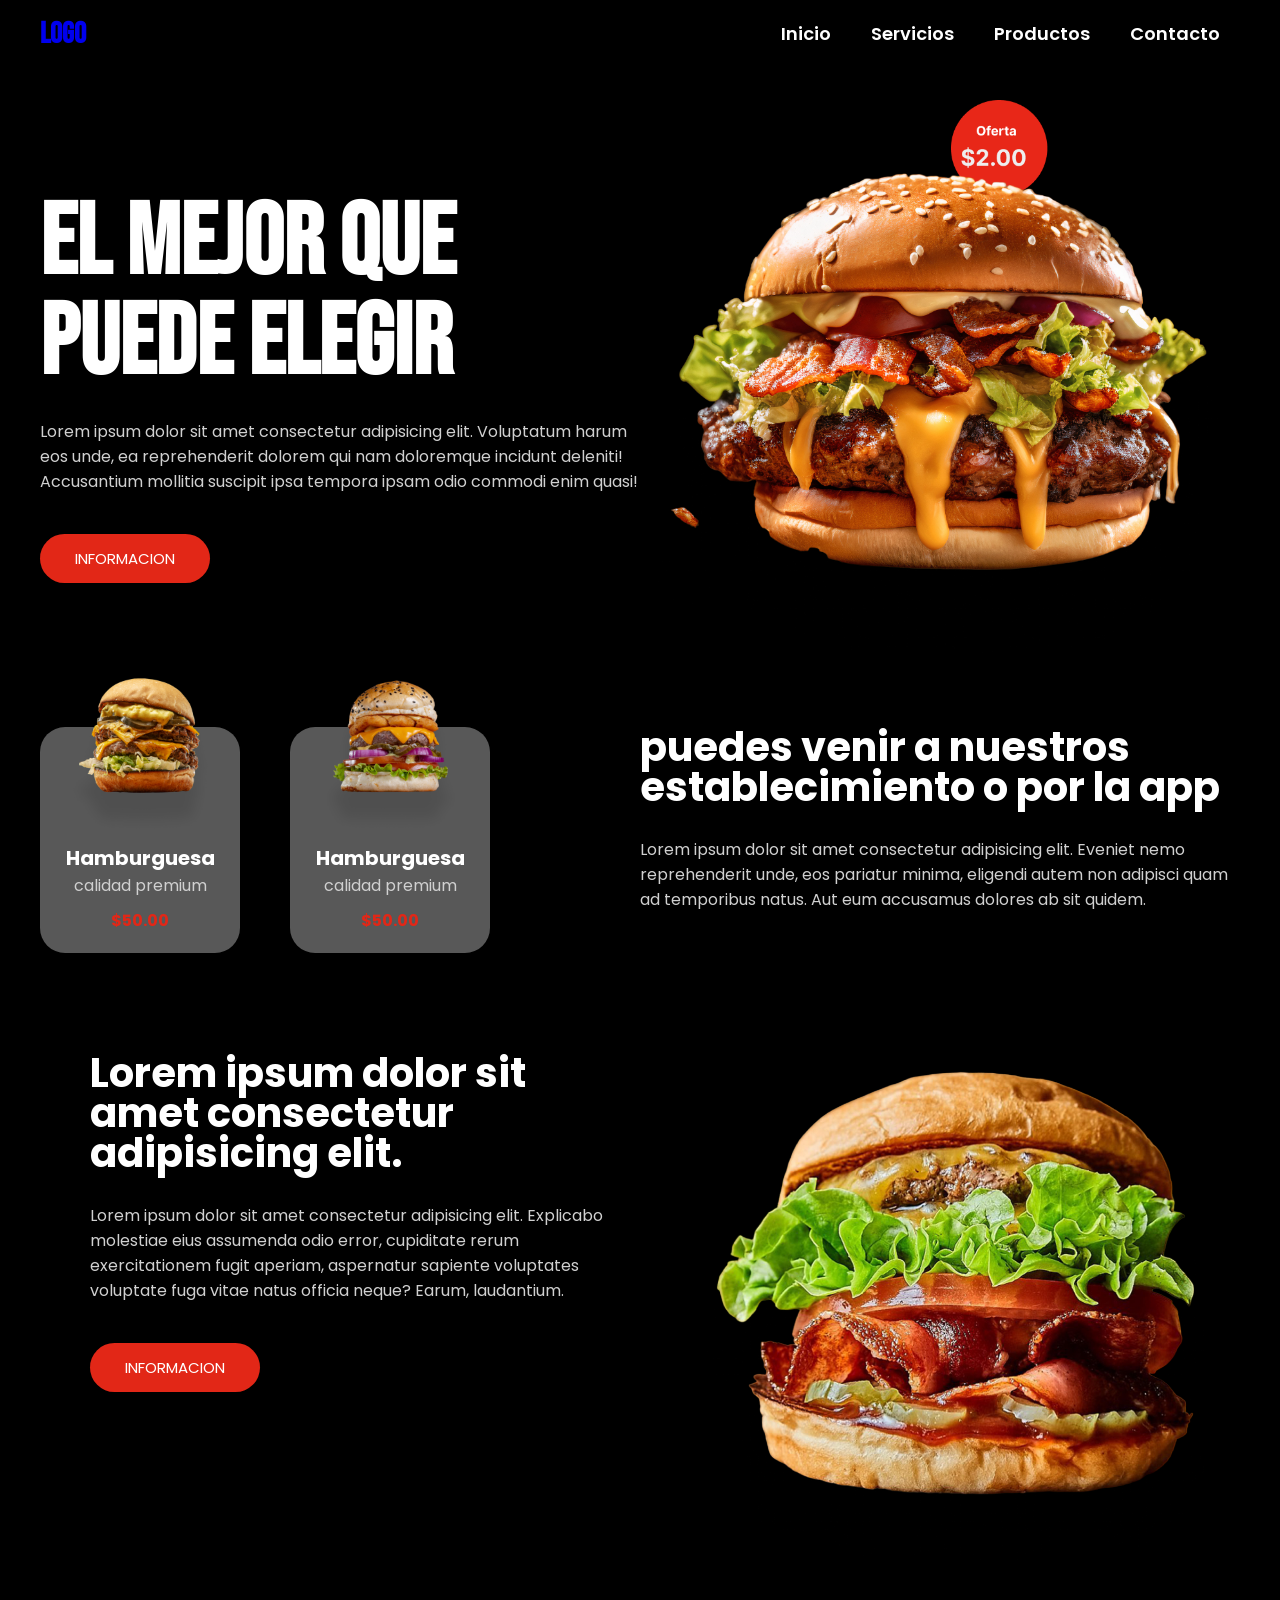
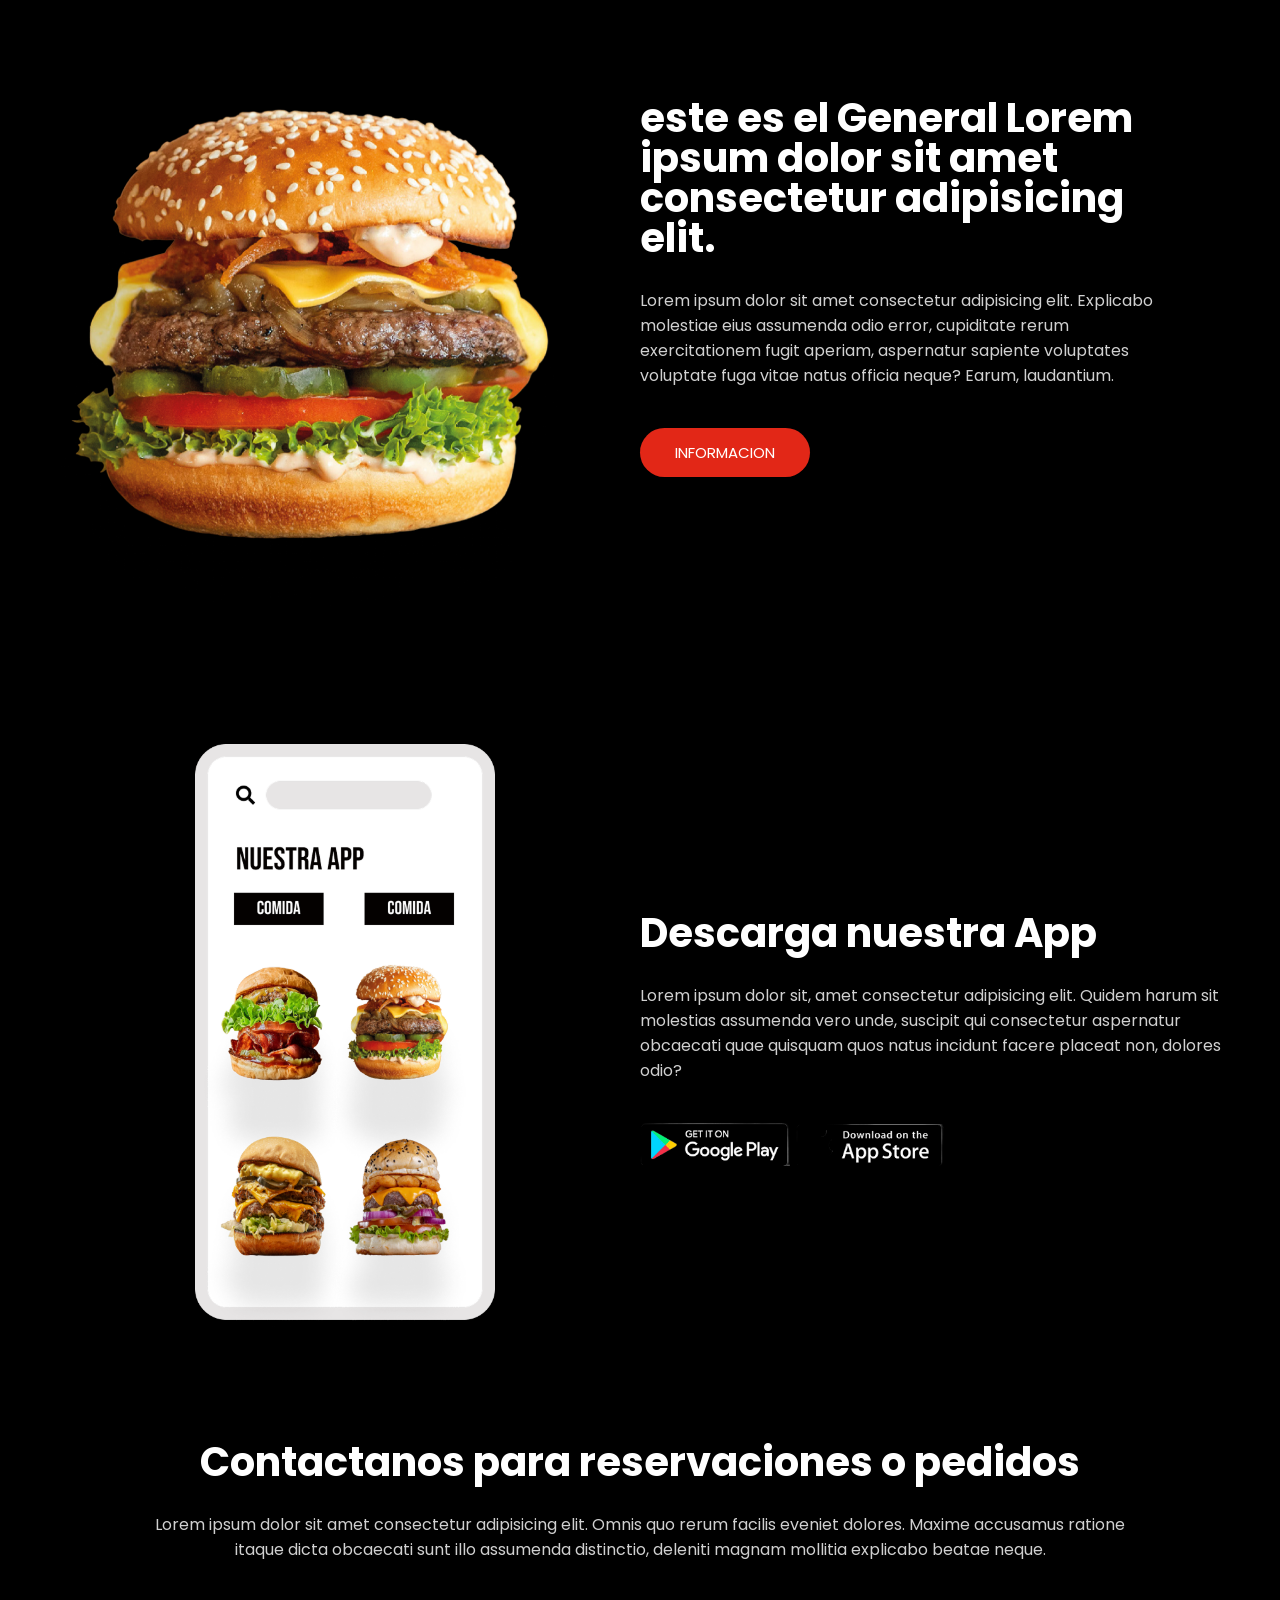
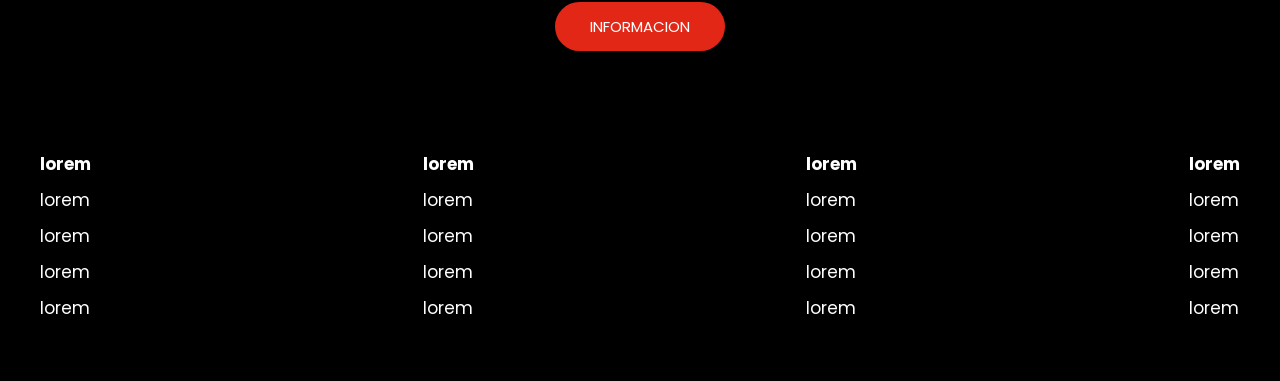
<file: index.html>
<!DOCTYPE html>
<html lang="en">
<head>
    <meta charset="UTF-8">
    <meta name="viewport" content="width=device-width, initial-scale=1.0">
    <title>Mi Web</title>
    <link rel="stylesheet" href="css/styles2.css">
</head>
<body>
    <header>
        <div class="menu container">
            <a href="#" class="logo">Logo</a>
            <input type="checkbox" id="menu">
            <label for="menu">
            <img class="menu-icono" src="img/menu-white.png" alt="">
            </label>
            <nav class="navbar">
                <ul>
                    <li><a href="#Inicio">Inicio</a></li>
                    <li><a href="#Servicios">Servicios</a></li>
                    <li><a href="productos.html">Productos</a></li>
                    <li><a href="#contact">Contacto</a></li>
                </ul>
            </nav>
        </div>
        <div class="header-content container">
            <div class="header-txt">
                <h1>El mejor que puede elegir</h1>
                <p>Lorem ipsum dolor sit amet consectetur adipisicing elit.
                    Voluptatum harum eos unde, ea reprehenderit dolorem qui nam doloremque incidunt deleniti! Accusantium mollitia suscipit ipsa tempora ipsam odio commodi enim quasi!
                </p>
                <a href="productos.html" class="btn-1">Informacion</a>
            </div> 
            <div class="header-img">
                <img src="img/right.png" alt="">
            </div>   
        </div>
    </header>
    <section id="information">
    <section class="information">
        <div class="information-content container">
            <div class="information-box">
                <div class="card-1">
                    <img src="img/c1.png" alt="">
                    <h3>Hamburguesa</h3>
                    <p>calidad premium</p>
                    <span>$50.00</span>
                </div>
                <div class="card-1">
                    <img src="img/c2.png" alt="">
                    <h3>Hamburguesa</h3>
                    <p>calidad premium</p>
                    <span>$50.00</span>
                </div>
            </div>

            <div class="information-txt">
                <h2>puedes venir a nuestros establecimiento o por la app</h2>
                <p>
                    Lorem ipsum dolor sit amet consectetur adipisicing elit.
                    Eveniet nemo reprehenderit unde, eos pariatur minima, eligendi autem non adipisci
                    quam ad temporibus natus. Aut eum accusamus dolores ab sit quidem.
                </p>
            </div>
        </div>
    </section>
    </section>
    <section class="general">
        <div class="general-content container">
            <div class="general-txt">
                <h2>Lorem ipsum dolor sit amet consectetur adipisicing elit.</h2>
                <p>
                    Lorem ipsum dolor sit amet consectetur adipisicing elit.
                    Explicabo molestiae eius assumenda odio error, cupiditate rerum exercitationem fugit aperiam, aspernatur sapiente voluptates voluptate fuga vitae natus officia neque? Earum, laudantium.
                </p>
                <a href="#" class="btn-1">Informacion</a>

            </div>
            <div class="general-img">
                <img src="img/ha1.png" alt="">
            </div>
        </div>
    </section>
    <section class="general">
        <div class="general-content container">
            <div class="general-img">
                <img src="img/ha2.png" alt="">
            </div>
            <div class="general-txt">
                <h2>este es el General Lorem ipsum dolor sit amet consectetur adipisicing elit.</h2>
                <p>
                    Lorem ipsum dolor sit amet consectetur adipisicing elit.
                    Explicabo molestiae eius assumenda odio error, cupiditate rerum exercitationem fugit aperiam, aspernatur sapiente voluptates voluptate fuga vitae natus officia neque? Earum, laudantium.
                </p>
                <a href="#" class="btn-1">Informacion</a>
            </div>
        </div>
    </section>
    <section class="app">
        <div class="app-content container">
            <div class="app-img">
                <img src="img/app.png" alt="">
            </div>
            <div class="app-txt">
                <h2>Descarga nuestra App</h2>
                <p>
                    Lorem ipsum dolor sit, amet consectetur adipisicing elit.
                    Quidem harum sit molestias assumenda vero unde, suscipit qui consectetur aspernatur obcaecati quae quisquam quos natus incidunt facere placeat non, dolores odio?
                </p>
                <div class="app-icons">
                    <img src="img/android.png" alt="">
                    <img src="img/mac.png" alt="">
                </div>
            </div>
        </div>
    </section>
    <section id="contact">
    <section class="contact">
        <div class="contact-content container">
            <h2>Contactanos para reservaciones o pedidos</h2>
            <p>
                Lorem ipsum dolor sit amet consectetur adipisicing elit. Omnis quo rerum facilis eveniet dolores. Maxime accusamus ratione itaque dicta obcaecati sunt illo assumenda distinctio, deleniti magnam mollitia explicabo beatae neque.
            </p>
            <a href="#" class="btn-1">Informacion</a>
        </div>
    </section>
    </section>
    <footer class="footer">
        <div class="footer-content container">
            <div class="link">
                <h3>lorem</h3>
                <ul>
                    <li><a href="#">lorem</a></li>
                    <li><a href="#">lorem</a></li>
                    <li><a href="#">lorem</a></li>
                    <li><a href="#">lorem</a></li>
                </ul>
            </div>

            <div class="link">
                <h3>lorem</h3>
                <ul>
                    <li><a href="#">lorem</a></li>
                    <li><a href="#">lorem</a></li>
                    <li><a href="#">lorem</a></li>
                    <li><a href="#">lorem</a></li>
                </ul>
            </div>
            <div class="link">
                <h3>lorem</h3>
                <ul>
                    <li><a href="#">lorem</a></li>
                    <li><a href="#">lorem</a></li>
                    <li><a href="#">lorem</a></li>
                    <li><a href="#">lorem</a></li>
                </ul>
            </div>
            <div class="link">
                <h3>lorem</h3>
                <ul>
                    <li><a href="#">lorem</a></li>
                    <li><a href="#">lorem</a></li>
                    <li><a href="#">lorem</a></li>
                    <li><a href="#">lorem</a></li>
                </ul>
            </div>
        </div>
    </footer>
</body>
</html>
</file>
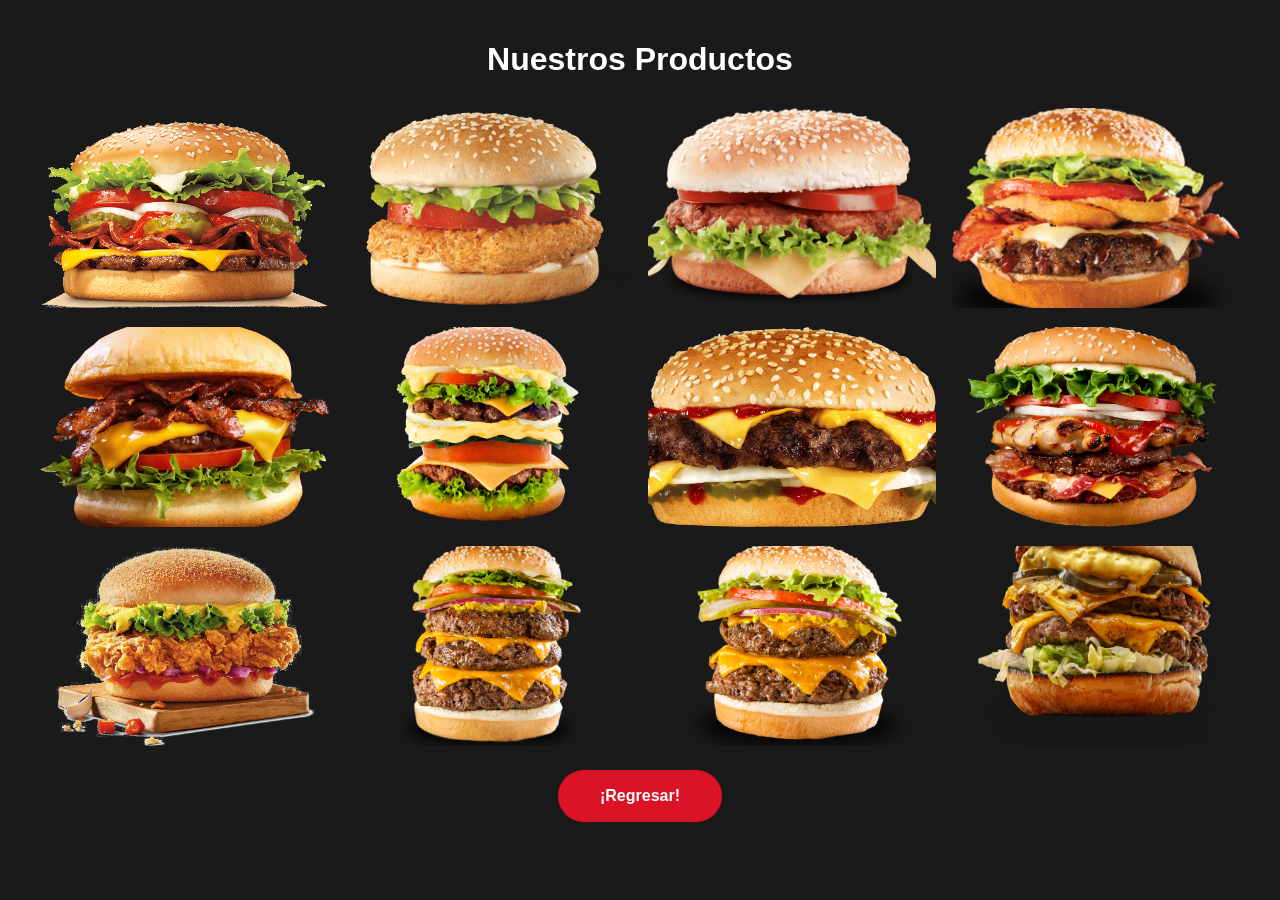
<file: productos.html>
<!DOCTYPE html>
<html lang="es">
<head>
    <meta charset="UTF-8">
    <meta name="viewport" content="width=device-width, initial-scale=1.0">
    <title>Galería Grid sin JS</title>
    <style>
        /* Estilos generales */
        body {
            font-family: Arial, sans-serif;
            background-color: #1a1a1a;
            margin: 0;
            padding: 20px;
            color: #fff;
        }

        h1 {
            text-align: center;
            margin-bottom: 30px;
        }

        /* GRID DE IMÁGENES */
        .gallery-grid {
            display: grid;
            grid-template-columns: repeat(auto-fit, minmax(250px, 1fr));
            gap: 15px;
            max-width: 1200px;
            margin: 0 auto;
        }

        .gallery-item {
            width: 100%;
            height: 200px;
            object-fit: cover;
            border-radius: 8px;
            cursor: pointer;
            transition: transform 0.3s ease, box-shadow 0.3s ease;
        }

        .gallery-item:hover {
            transform: scale(1.03);
            box-shadow: 0 5px 15px rgba(255, 255, 255, 0.2);
        }

        /* MODAL (Ventana emergente) */
        .modal {
            display: none; /* Oculto por defecto */
            position: fixed;
            top: 0; left: 0; right: 0; bottom: 0;
            background-color: rgba(0, 0, 0, 0.85); /* Fondo oscuro general */
            z-index: 1000;
            justify-content: center;
            align-items: center;
        }

        /* MAGIA CSS: Muestra el modal cuando su ID coincide con el hash de la URL (#) */
        .modal:target {
            display: flex;
        }

        /* Área invisible para cerrar al hacer clic afuera */
        .close-overlay {
            position: absolute;
            top: 0; left: 0; right: 0; bottom: 0;
            cursor: default;
        }

        /* Contenido del Modal (Imagen + Texto) */
        .modal-content {
            position: relative;
            display: flex;
            flex-direction: row;
            max-width: 900px;
            width: 90%;
            height: 60vh;
            border-radius: 10px;
            overflow: hidden;
            box-shadow: 0 10px 30px rgba(131, 131, 131, 0.5);
            background: transparent;
            z-index: 1001;
        }

        .modal-image {
            width:  50%;
            object-fit: cover;
        }

        /* Caja de texto con transparencia al lado de la imagen */
        .modal-text {
            width: 40%;
            background-color: rgba(15, 15, 15, 0.7); /* Transparencia */
            backdrop-filter: blur(10px); /* Efecto cristal/desenfoque */
            padding: 10px;
            display: flex;
            flex-direction: column;
            justify-content: center;
            background: transparent;
        }

        .modal-text h2 {
            margin-top: 0;
            color: #4CAF50;
        }

        .modal-text p {
            line-height: 1.6;
            font-size: 1em;
            overflow-wrap: break-word ; /* O usa word-wrap: break-word; para navegadores más antiguos */
        }
        .modal-text span {
            line-height: 1.6;
            font-size: 3em;
            color: #e22717;
            text-align: center;
            padding: 1PX;
        }

        /* Botón para cerrar */
        .close-btn {
            position: absolute;
            top: 15px;
            right: 20px;
            color: white;
            font-size: 30px;
            text-decoration: none;
            font-weight: bold;
            transition: color 0.3s;
            z-index: 1002;
        }

        .close-btn:hover {
            color: #ff4c4c;
        }

        /* Responsive para pantallas pequeñas */
        @media (max-width: 768px) {
            .modal-content {
                flex-direction: column;
                height: 80vh;
            }
            .modal-image {
                width: 100%;
                height: 50%;
            }
            .modal-text {
                width: 100%;
                height: 50%;
            }
            
        }
                .btn-pildora {
            border-radius: 50px;
        }
        .btn-pildora{
            display: inline-block; /* Permite aplicar padding y marging correctamente */
            text-decoration: none;
            background-color: #da1327;
            color: white;
            padding: 15px 40px; /* Relleno Horizontal */
            border-radius: 50px; /* crea el efecto redondeado de la pildora */
            font-weight: bold;
            border: 2px solid transparent;
            transition: 0.3s;
        }
        .btn-pildora:hover{
            background-color: white;
            color: #e22717;
            border:2px solid #5039e6;}
    </style>
</head>
<body>
    <h1>Nuestros Productos</h1>
    <div class="gallery-grid">
        <a href="#img1"><img src="img/h1.png" class="gallery-item" alt="Imagen 1"></a>
        <a href="#img2"><img src="img/h2.png" class="gallery-item" alt="Imagen 2"></a>
        <a href="#img3"><img src="img/h3.png" class="gallery-item" alt="Imagen 3"></a>
        <a href="#img4"><img src="img/h4-600x600.png" class="gallery-item" alt="Imagen 4"></a>
        <a href="#img5"><img src="img/h5.png" class="gallery-item" alt="Imagen 5"></a>
        <a href="#img6"><img src="img/h6-600x600.png" class="gallery-item" alt="Imagen 6"></a>
        <a href="#img7"><img src="img/h7.png" class="gallery-item" alt="Imagen 7"></a>
        <a href="#img8"><img src="img/h8.png" class="gallery-item" alt="Imagen 8"></a>
        <a href="#img9"><img src="img/h9.png" class="gallery-item" alt="Imagen 9"></a>
        <a href="#img10"><img src="img/h10-600x600.png" class="gallery-item" alt="Imagen 10"></a>
        <a href="#img11"><img src="img/h11-600x600.png" class="gallery-item" alt="Imagen 11"></a>
        <a href="#img12"><img src="img/c1.png" class="gallery-item" alt="Imagen 12"></a>
    </div>
    <div id="img1" class="modal">
        <a href="#" class="close-overlay"></a> <div class="modal-content">
            <img src="img/h1-300x300.png" class="modal-image" alt="Imagen 1">
            <div class="modal-text">
                <h2>La Bacon & Cheese Supreme</h2>
                <p>Jugosa carne de res a la parrilla con queso fundido y bacon crujiente. Acompañada de lechuga fresca, tomate, cebolla, pepinillos y mayonesa, servida en pan de sésamo tostado.</p>
                <span>$8</span>
            </div>
            <a href="#" class="close-btn">&times;</a> </div>
    </div>
    <div id="img2" class="modal">
        <a href="#" class="close-overlay"></a>
        <div class="modal-content">
            <img src="img/h2-300x300.png" class="modal-image" alt="Imagen 2">
            <div class="modal-text">
                <h2>Crispy Chicken Clásica</h2>
                <p>Pechuga de pollo crujiente, lechuga fresca, tomate y mayonesa clásica en pan de sésamo..</p>
                <span>$7</span>
            </div>
            <a href="#" class="close-btn">&times;</a>
        </div>
    </div>
    <div id="img3" class="modal">
        <a href="#" class="close-overlay"></a>
        <div class="modal-content">
            <img src="img/h3-300x300.png" class="modal-image" alt="Imagen 3">
            <div class="modal-text">
                <h2>La Crispy Cheese</h2>
                <p>Medallón crujiente, loncha de queso, lechuga fresca y tomate en pan de sésamo.</p>
                <span>$7</span>
            </div>
            <a href="#" class="close-btn">&times;</a>
        </div>
    </div>

    <div id="img4" class="modal">
        <a href="#" class="close-overlay"></a>
        <div class="modal-content">
            <img src="img/h4-300x300.png" class="modal-image" alt="Imagen 4">
            <div class="modal-text">
                <h2>La Rodeo BBQ</h2>
                <p>Carne a la parrilla bañada en salsa BBQ, queso blanco fundido, tocineta crujiente, aros de cebolla, tomate y lechuga en pan de sésamo.</p>
                <span>$8.50</span>
            </div>
            <a href="#" class="close-btn">&times;</a>
        </div>
    </div>

    <div id="img5" class="modal">
        <a href="#" class="close-overlay"></a>
        <div class="modal-content">
            <img src="img/h5-300x300.png" class="modal-image" alt="Imagen 5">
            <div class="modal-text">
                <h2>La Súper Pollo-Res</h2>
                <p>Un impresionante festín con pechuga de pollo a la parrilla, carne de res, tocino, queso fundido, vegetales frescos (lechuga, tomate, cebolla, pepinillos) y salsa barbacoa en pan de sésamo.</p>
                <span>$14.50</span>
            </div>
            <a href="#" class="close-btn">&times;</a>
        </div>
    </div>

    <div id="img6" class="modal">
        <a href="#" class="close-overlay"></a>
        <div class="modal-content">
            <img src="img/h6-300x300.png" class="modal-image" alt="Imagen 6">
            <div class="modal-text">
                <h2>La Mega Doble</h2>
                <p>Doble carne a la parrilla, doble porción de queso fundido, lechuga, tomate, cebolla y salsa especial en pan de sésamo.</p>
                <span>$10</span>
            </div>
            <a href="#" class="close-btn">&times;</a>
        </div>
    </div>

    <div id="img7" class="modal">
        <a href="#" class="close-overlay"></a>
        <div class="modal-content">
            <img src="img/h7-300x300.png" class="modal-image" alt="Imagen 7">
            <div class="modal-text">
                <h2>La Cheeseburger Clásica</h2>
                <p>Jugosa carne de res a la parrilla con doble queso fundido, pepinillos, cebolla fresca, kétchup y mostaza en pan de sésamo.</p>
                <span>$6.50</span>
            </div>
            <a href="#" class="close-btn">&times;</a>
        </div>
    </div>

    <div id="img8" class="modal">
        <a href="#" class="close-overlay"></a>
        <div class="modal-content">
            <img src="img/h8-300x300.png" class="modal-image" alt="Imagen 8">
            <div class="modal-text">
                <h2>La Súper Mixta</h2>
                <p>Pechuga a la parrilla, doble carne de res, tocineta, queso fundido, vegetales frescos y aderezos en pan de sésamo.</p>
                <span>$14.50</span>
            </div>
            <a href="#" class="close-btn">&times;</a>
        </div>
    </div>

    <div id="img9" class="modal">
        <a href="#" class="close-overlay"></a>
        <div class="modal-content">
            <img src="img/h9-300x300.png" class="modal-image" alt="Imagen 9">
            <div class="modal-text">
                <h2>Sándwich de Pollo Frito Supremo del Chef</h2>
                <p>Pechuga de pollo frito premium y ultra-crujiente, lechuga de hoja verde, cebolla morada fresca, mostaza de ajo casera y salsa de chile suave, servido en un panecillo artesanal.</p>
                <span>$16</span>
            </div>
            <a href="#" class="close-btn">&times;</a>
        </div>
    </div>

    <div id="img10" class="modal">
        <a href="#" class="close-overlay"></a>
        <div class="modal-content">
            <img src="img/h10-300x300.png" class="modal-image" alt="Imagen 10">
            <div class="modal-text">
                <h2>La Giga-Triple Cheddar Supreme</h2>
                <p>Tres patis de carne a la parrilla, triple queso cheddar fundido, lechuga, tomate, cebolla morada y pepinillos en pan de sésamo.</p>
                <span>$16</span>
            </div>
            <a href="#" class="close-btn">&times;</a>
        </div>
    </div>

    <div id="img11" class="modal">
        <a href="#" class="close-overlay"></a>
        <div class="modal-content">
            <img src="img/h11-300x300.png" class="modal-image" alt="Imagen 11">
            <div class="modal-text">
                <h2>La Doble Cheddar Supreme</h2>
                <p>Doble carne de res a la parrilla, doble porción de queso cheddar fundido, lechuga fresca, tomate, cebolla morada y pepinillos en pan de sésamo.</p>
                <span>$11</span>
            </div>
            <a href="#" class="close-btn">&times;</a>
        </div>
    </div>

    <div id="img12" class="modal">
        <a href="#" class="close-overlay"></a>
        <div class="modal-content">
            <img src="img/c1.png" class="modal-image" alt="Imagen 12">
            <div class="modal-text">
                <h2>La Doble Artesanal</h2>
                <p>Doble carne jugosa a la plancha con costra crujiente, abundante queso fundido, pepinillos, lechuga fresca y salsa especial en suave pan artesanal tostado.</p>
                <span>$10</span>
            </div>
            <a href="#" class="close-btn">&times;</a>
        </div>
    </div>
        <div style="text-align: center;">

        <div style="text-align: center; padding: 20px;">
            <a href="index.html" class="btn-pildora">¡Regresar!</a>
        </div>
    </div>

</body>
</html>
</file>
<file: css/styles2.css>
@import url('https://fonts.googleapis.com/css2?family=Bebas+Neue&family=Poppins:ital,wght@0,100;0,200;0,300;0,400;0,500;0,600;0,700;0,800;0,900;1,100;1,200;1,300;1,400;1,500;1,600;1,700;1,800;1,900&display=swap');

*{ /* el asteristo hace cambios a toda la pagina*/
    margin: 0;
    padding: 0;
    box-sizing: border-box;
    text-decoration: none;
    list-style: none;
}
body{
    font-family: 'poppins', sans-serif;
    background-color: #000000;
}
img{
    max-width: 100%;
}
.container{
    max-width: 1200px;
    margin: 0 auto;
}
.header{
    display: flex;
    align-items: center;
    min-height: 80vh;
    padding: 150px 0 0 0;
}
.menu{
    position: absolute;
    top: 0%;
    left: 0%;
    right: 0%;
    display: flex;
    align-items: center;
    justify-content: space-between;
}

.logo{
    color: #e22717#;
    text-transform: uppercase;
    font-size: 30px;
    font-weight: 800;
    font-family:'Bebas Neue', sans-serif;
}

.menu .navbar ul li{
    position: relative;
    float: left;
}

.menu  .navbar ul li a{
    font-size: 18px;
    padding: 20px ;
    color: #ffffff;
    display: block;
    font-weight: 600;
}

.menu .navbar ul li a:hover{
    color: #e22717;
}

#menu{
    display: none;
}

.menu-icono{
    width: 25px;
}
.menu label{
    cursor: pointer;
    display: none;
}

.header-content{
    display: flex;
    align-items: center;
    margin-top: 100px; /* mantiene el margen en la parte superior */
}

.header-txt{
    flex-basis: 50%;
}

.header-txt h1{
    font-size: 100px;
    line-height: 1;
    font-family: 'Bebas Neue', sans-serif;
    color: #ffffff;
    margin-bottom: 25px;
}
p{
    color: #d0d0d0;
    font: size 17px;
    margin-bottom: 40px; /* Separa el boton del texto */
}

.btn-1{
    display: inline-block; 
    padding: 13px 35px;
    background-color: #e22717;
    color:#ffffff;
    text-transform: uppercase;
    font-size: 15px; /* Tama;o de la fuente*/
    border-radius: 35px; /* redondea los bordes */
}

.btn-1:hover { /* caracteristicas de la classe btn-1 al pasar el mouse*/ 
    background-color: #ffffff; /* cambia el color del fondo del boton al pasar el mouse */
    color: #040100; /*cambia el color del texto al pasar el mouse */
}

.header-img { /* Afecta el contenedor de la imagen */
    text-align: right;
    flex-basis: 50%;
}

.header-img img{ /* afecta a la imagen directamente */
    width: 850px;
}

.information{
    padding: 50px 0;
}
.information-content{
    display: flex;
    justify-content: space-between; /*deja espacio entre los contenedores*/
    align-items: center;
}
.information-box{
    flex-basis: 50%;
    display: flex;
}

.card-1{
    flex-basis: calc(50% - 100px);
    background-color: rgba(255, 255, 255, 0.345) ;
    border-radius: 25px;
    margin-right: 50px;
    text-align: center;
    padding: 20px;
}
.card-1 img{
    width: 150px;
    margin-top: -70px;
}
.card-1 h3{
    font-size: 20px;
    margin: 0 0 10 px 0;
    color: #ffffff;
}

.card-1 p{
    margin-bottom: 10px;
}

.card-1 span {
    color: #e22717;
    font-weight: 700;
}

.information-txt {
    flex-basis: 50%;
}

h2 {
    color: #ffffff;
    font-size: 40px;
    line-height: 1;
    margin-bottom: 30px;
}

.general {
    padding: 50px 0;
}

.general-content {
    display: flex; /* Convierte un contenedor en un área flexible, permitiendo distribuir, alinear, ordenar y cambiar el tamaño de los elementos hijos automaticamente*/
    justify-content: space-between; //* genera separacion entre los componentes*//
    align-items: center; /* alinea de manera vertical */
}

.general-txt{
    flex-basis: 50%;
    margin: 0 50px;
}
.general-img {
    text-align: center;
    flex-basis: 50%;
}

.app{
    padding: 50px ;
}

.app-content {
    display: flex;
    justify-content: space-between;
    align-items: center;
}

.app-img{
    flex-basis: 50%;
    text-align: center;
}

.app-img img{
    width: 300px;
}

.app-txt{
    flex-basis: 50%; /* define el tamaño inicial de un elemento flexible (hijo) antes de distribuir el espacio restante en un contenedor Flexbox*/ 
}
.app-icons img{
    width: 150px;
}

.contact{
    padding: 50px;
}
.contact-content{
    text-align: center;
    padding: 0 100px;
}

.footer{
    padding: 50px 0 50px 0;
}

.footer-content {
   display: flex;
   justify-content: space-between;
}
.link h3{
    color: #ffffff;
    font-size: 17px;
    margin-bottom: 10px;
}

.link a{
    font-size: 17px;
    color: #ffffff;
    display: block;
    margin-bottom: 10px;
}
.link a:hover{
    color: #e22717;
}

@media(max-width:991px){
    .menu{
        padding: 20px;
    }
    .menu label{
        display:initial;
    }
    .menu .navbar{
        position:absolute;
        top:100px;
        left: 0;
        right:0;
        background-color: #ffbd4c;
        display: none;
    }
    .menu .navbar ul li{
        width: 100%;
    }
    #menu:checked ~ .navbar{
        display:initial;
    }
    .header{
        min-height: 0vh;
        padding: 80px 0 30px 0;
    }

    .header-content {
        padding: 20px;
        flex-direction: column;
        text-align: center;
        margin-top: 50px;
    }
    .header-txt{
        margin-bottom: 35px;
    }
    .header-txt h1{
        font-size: 80px;
        margin-bottom: 25px;
    }
    .header-img{
        text-align: center; /* imagen simpre centrada */
    }
    .header-img img{
        width: 100%;
    }
    .informatio{
        padding: 20px;
    }
    .information-content{
        flex-direction: column;
        text-align: center;
    }
    .information-box{
        justify-content: space-between;
        margin-bottom: 30px;
    }
    .card-1{
        flex-basis: calc(50% - 20px);
        margin-right: 10px;
        padding: 20px;
    }
    .general{
        padding: 0 20px;
    }
    .general-content{
        flex-direction: column;
        text-align: center;
    }
    .general-txt{
        margin: 0 0 20px 0;
    }
    .general-img{
        order: 2;
    }
    .app{
        padding: 20px;
    }
    .app-content{
        flex-direction: column;
        text-align: center;
    }
    .app-txt{
        margin-bottom: 25px;
    }
    .app-img{
        order:2;
    }
    .app-img img{
        width: 50%;
    }
    .contact{
        padding: 20px;
    }
    .contact-content{
        padding: 0;
    }
    .footer{
        padding: 20px;
    }
    .footer-content{
        flex-direction: column;
        text-align: center;
    }
}
</file>
